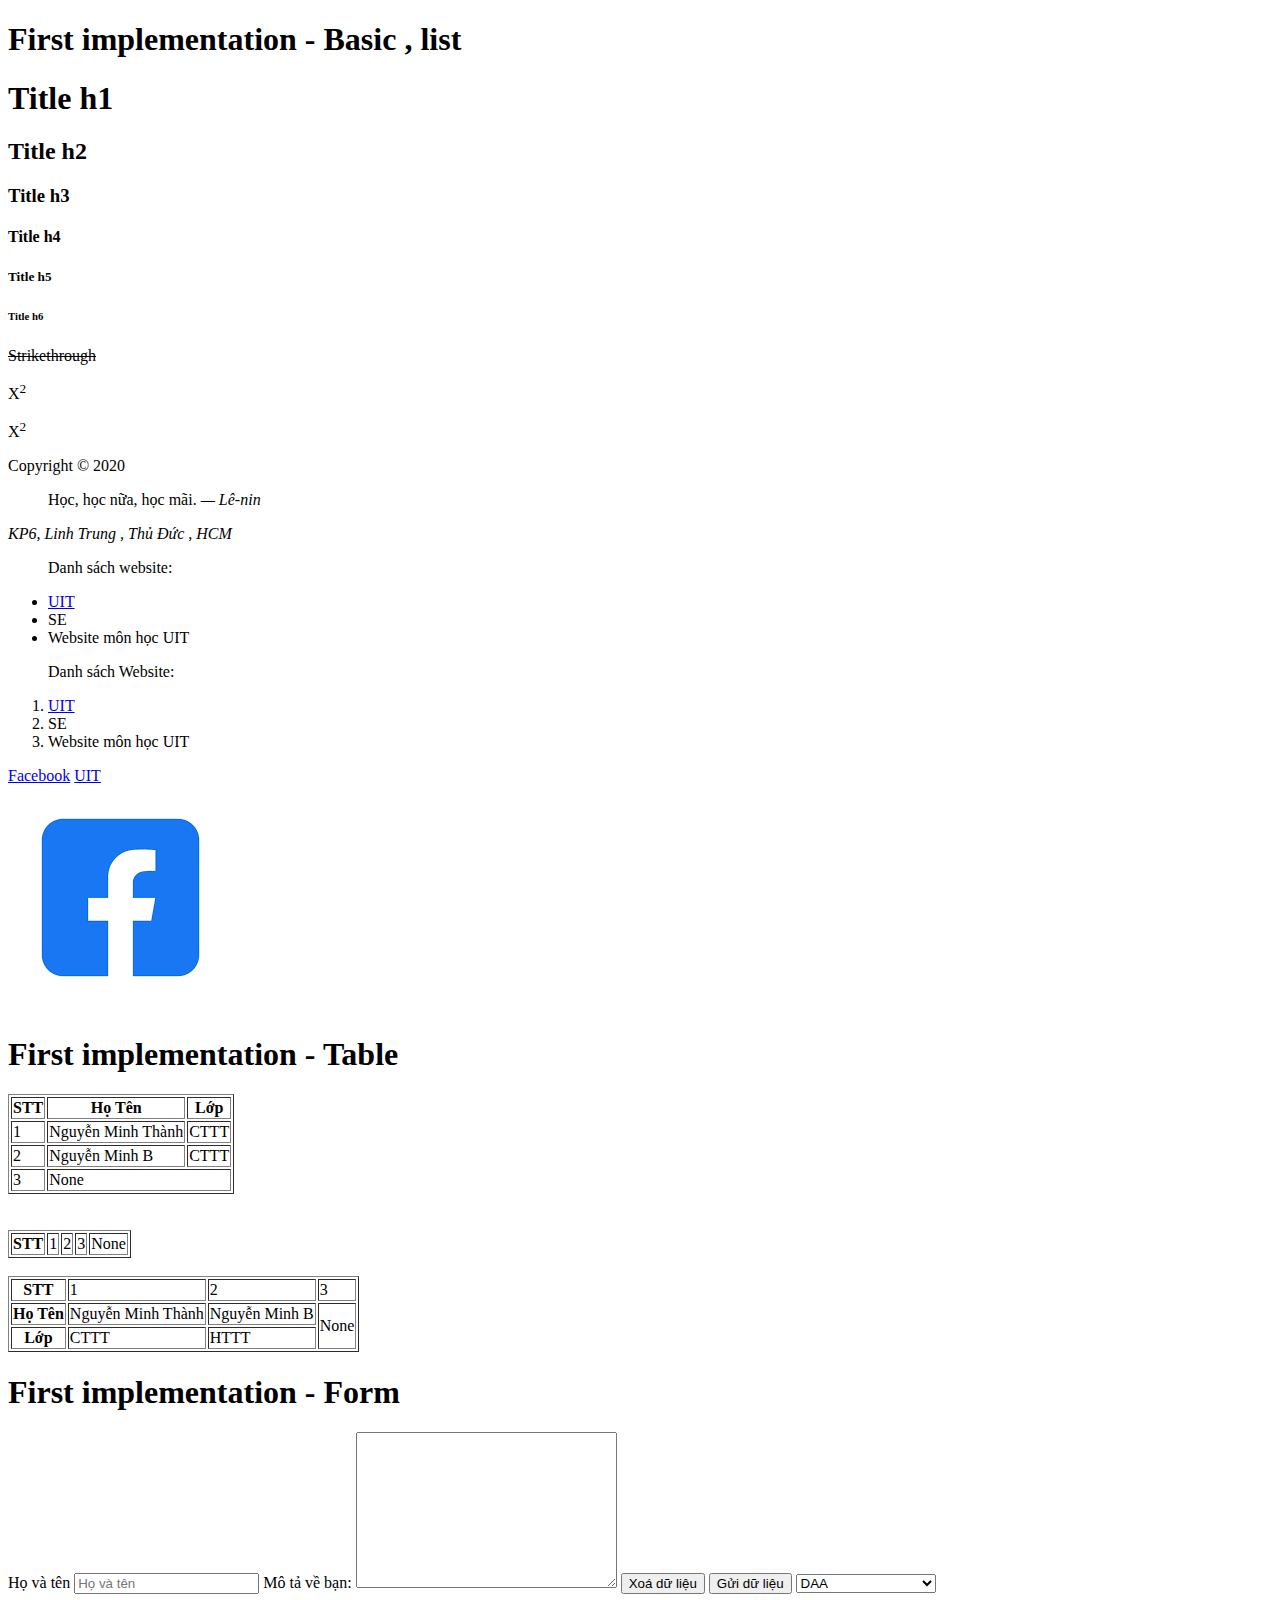
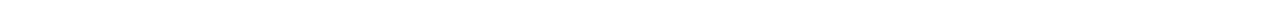
<file: Exercise1/index.html>
<!DOCTYPE html>
<html lang="en">
    <head>
        <meta charset="UTF-8">
        <meta name="viewport" content="width=device-width, initial-scale=1.0">
        <title>Exercise 1</title>
    </head>
    <body>
        <section>
            <div>
                <h1>First implementation - Basic , list</h1>
                <h1>Title h1</h1>
                <h2>Title h2</h2>
                <h3>Title h3</h3>
                <h4>Title h4</h4>
                <h5>Title h5</h5>
                <h6>Title h6</h6>
                <p></p>
                <p><b></b></p>
                <p><strong></strong></p>
                <p><i></i></p>
                <p><em></em></p>
                <p><u></u></p>
                <p><strike>Strikethrough</strike></p>
                <p>X<sup>2</sup></p>
                <p>X<sup>2</sup></p>

                <p>Copyright &#169; 2020</p>
                <p>
                    <blockquote>Học, học nữa, học mãi.
                        <cite>&mdash; Lê-nin</cite>
                    </blockquote>
                </p>
                <p>
                    <address>KP6, Linh Trung , Thủ Đức , HCM</address>
                </p>

                <ul>
                    <p>Danh sách website:</p>
                    <li><a href="https://courses.uit.edu.vn/" target="_blank">UIT</a></li>
                    <li>SE</li>
                    <li>Website môn học UIT</li>
                </ul>
                <ol>
                    <p>Danh sách Website:</p>
                    <li><a href="https://courses.uit.edu.vn/" target="_blank">UIT</a></li>
                    <li>SE</li>
                    <li>Website môn học UIT</li>
                </ol>
            </div>

            <div>
                <a href="https://www.facebook.com/" target="_blank">Facebook</a>
                <a href="https://courses.uit.edu.vn/" target="_blank">UIT</a>
                <br>
                <a
                    href="https://www.facebook.com/profile.php?id=100048036801128"
                    target="_blank">
                    <img src="./assest/fb_cover.png" alt="fb-cover"
                        title="fb-cover"
                        width height>
                </a>
            </div>
        </section>

        <section>
            <h1>First implementation - Table</h1>
            <table border="1">
                <tr>
                    <th>STT</th>
                    <th>Họ Tên</th>
                    <th>Lớp</th>
                </tr>
                <tr>
                    <td>1</td>
                    <td>Nguyễn Minh Thành</td>
                    <td>CTTT</td>
                </tr>
                <tr>
                    <td>2</td>
                    <td>Nguyễn Minh B</td>
                    <td>CTTT</td>
                </tr>
                <tr>
                    <td>3</td>
                    <td colspan="2">None</td>
                </tr>
            </table>
            <br>
            <table border="1">
                <tr>
                    <th>STT</th>
                    <td>1</td>
                    <td>2</td>
                    <br>
                    <td>3</td>
                    <td colspan="2">None</td>
                </tr>
            </table>
            <br>

            <table border="1">
                <tr>
                    <th>STT</th>
                    <td>1</td>
                    <td>2</td>
                    <td>3</td>
                </tr>
                <tr>
                    <th>Họ Tên</th>
                    <td>Nguyễn Minh Thành</td>
                    <td>Nguyễn Minh B</td>
                    <td rowspan="2">None</td>
                </tr>
                <tr>
                    <th>Lớp</th>
                    <td>CTTT</td>
                    <td>HTTT</td>
                </tr>
            </table>
        </section>

        <section >
            <h1>First implementation - Form</h1>
            <form action="" method="GET" accept-charset="UTF-8">
                <label for="full-name">Họ và tên</label>
                <input type="text" name="full-name" value="" placeholder="Họ và tên">
                <label for="about-your-self">Mô tả về bạn:</label>
                <textarea name="about-your-self" id="" cols="30" rows="10"></textarea>
                <button>Xoá dữ liệu</button>
                <input type="submit" value="Gửi dữ liệu">
                <select name="" id="">
                    <optgroup label="UIT">
                        <option value="">DAA</option>
                        <option value="">Website môn học</option>
                    </optgroup>
                    <optgroup label="Mạng xã hội">
                        <option value="">FB</option>
                        <option value="">Zalo</option>
                    </optgroup>
                </select>
            </form>
        </section>
    </body>
</html>
</file>
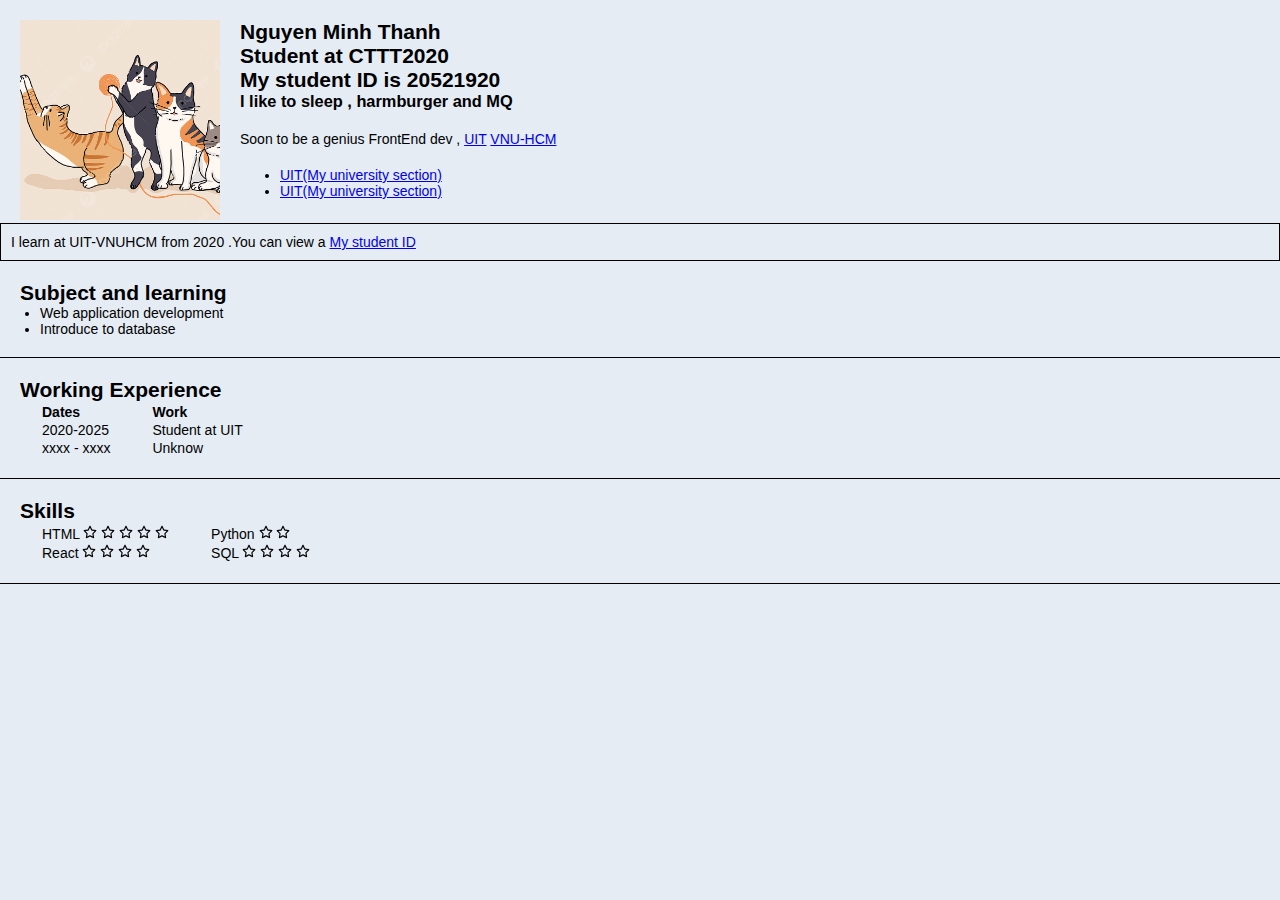
<file: Exercise2/index.html>
<!DOCTYPE html>
<html lang="en">

    <head>
        <meta charset="UTF-8">
        <meta name="viewport" content="width=device-width, initial-scale=1.0">
        <link rel="stylesheet" href="./index.css">
        <title>Exercise 2</title>
    </head>

    <body>
        <div class="header-part">
            <div class="imgAvatar">
            </div>
            <div class="introduce">
                <h2>Nguyen Minh Thanh</h2>
                <h2>Student at CTTT2020</h2>
                <h2>My student ID is 20521920</h2>
                <h3>I like to sleep , harmburger and MQ </h3>
                <p style="margin-top: 20px;">Soon to be a genius FrontEnd dev ,
                    <a href="https://courses.uit.edu.vn/" target="_blank">UIT</a>
                    <a href="https://vnuhcm.edu.vn/" target="_blank">VNU-HCM</a>
                    <div style="margin-left: 40px;margin-top: 20px;">
                        <li><a href="https://courses.uit.edu.vn/"
                                target="_blank">UIT(My university section)</a></li>
                        <li><a href="https://courses.uit.edu.vn/"
                                target="_blank">UIT(My university section)</a></li>
                    </div>
                </p>
            </div>
        </div>
        <div style="width: 100%;border: 1px solid black;padding: 10px;">
            <p>I learn at UIT-VNUHCM from 2020 .You can view a <a href="#">My
                    student ID</a></p>
        </div>
        <div class="subject pd20 boderBottom">
            <h2>Subject and learning</h2>
            <ul class="pd020">
                <li>Web application development</li>
                <li>Introduce to database</li>
            </ul>
        </div>
        <div class="working pd20 boderBottom">
            <h2>Working Experience</h2>
            <table >
                <tr >
                    <th class="pd020">Dates</th>
                    <th class="pd020">Work</th>
                </tr>
                <tr>
                    <td class="pd020"> 2020-2025</td>
                    <td class="pd020">Student at UIT</td>
                </tr>
                <tr>
                    <td class="pd020">xxxx - xxxx</td>
                    <td class="pd020">Unknow</td>
                </tr>   
            </table>
        </div>

        <div class="skill pd20 boderBottom">
            <h2>Skills</h2>
            <table >
                <tr>
                    <td class="pd020">HTML <img class="icon" src="./assest/star-regular.svg" alt=""> <img class="icon" src="./assest/star-regular.svg" alt=""> <img class="icon" src="./assest/star-regular.svg" alt="">  <img class="icon" src="./assest/star-regular.svg" alt=""> <img class="icon" src="./assest/star-regular.svg" alt=""></td>
                    <td class="pd020">Python <img class="icon" src="./assest/star-regular.svg" alt=""> <img class="icon" src="./assest/star-regular.svg" alt=""></td>
                </tr>
                <tr>
                    <td class="pd020">React <img class="icon" src="./assest/star-regular.svg" alt=""> <img class="icon" src="./assest/star-regular.svg" alt=""> <img class="icon" src="./assest/star-regular.svg" alt=""> <img class="icon" src="./assest/star-regular.svg" alt=""></td>
                    <td class="pd020">SQL  <img class="icon" src="./assest/star-regular.svg" alt=""> <img class="icon" src="./assest/star-regular.svg" alt=""> <img class="icon" src="./assest/star-regular.svg" alt=""> <img class="icon" src="./assest/star-regular.svg" alt=""></td>
                </tr>   
            </table>
        </div>
    </body>

</html>
</file>
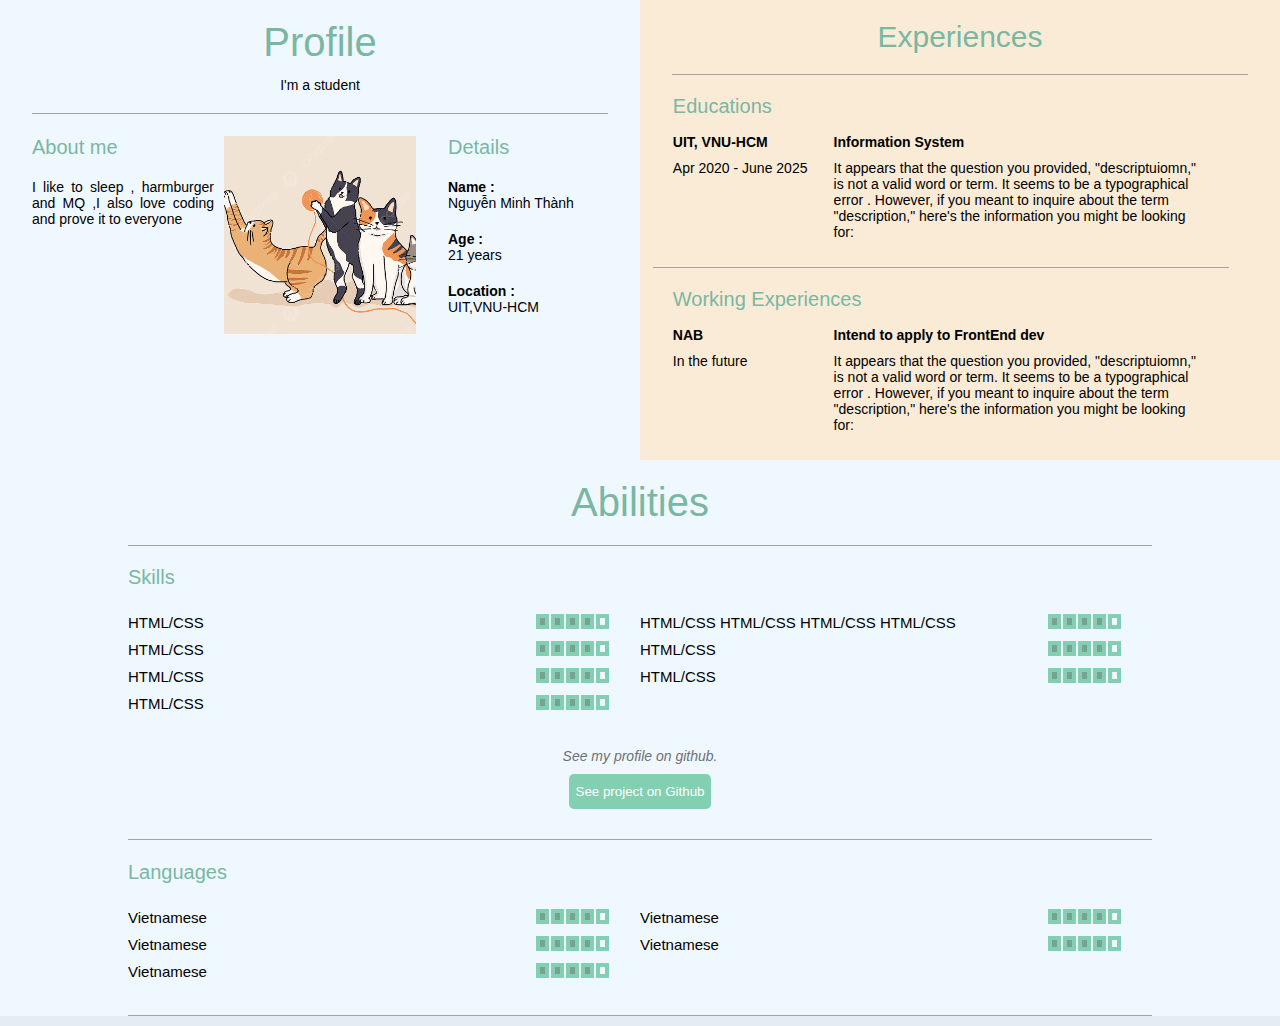
<file: Homework(CV)/index.html>
<!DOCTYPE html>
<html lang="en">

<head>
    <meta charset="UTF-8">
    <meta name="viewport" content="width=device-width, initial-scale=1.0">
    <link rel="stylesheet" href="./index.css">
    <title>Exercise 2</title>
</head>

<body>
    <div class="container-cv">
        <div class="half-left">
            <div class="introduce">
                <div class="heading">
                    Profile
                </div>
                <p class="job"> I'm a student</p>
            </div>
            <div class="about-me m5">
                <div class="item col-3">
                    <div class="heading font20">
                        About me
                    </div>
                    <p class="pdr10">I like to sleep , harmburger and MQ ,I
                        also love coding and prove it to everyone
                    </p>
                </div>
                <div class="item col-3">
                    <div class="avatarImg">

                    </div>
                </div>
                <div class="item col-3 m5">
                    <div class="heading font20">
                        Details
                    </div>
                    <div class="list">
                        <div class="item-list">
                            <div class="title">
                                Name :
                            </div>
                            <div class="content">
                                Nguyễn Minh Thành
                            </div>
                        </div>
                        <div class="item-list">
                            <div class="title">
                                Age :
                            </div>
                            <div class="content">
                                21 years
                            </div>
                        </div>
                        <div class="item-list">
                            <div class="title">
                                Location :
                            </div>
                            <div class="content">
                                UIT,VNU-HCM
                            </div>
                        </div>
                    </div>
                </div>
            </div>
        </div>
        <div class="half-right">
            <div class="heading font30 ">
                <p>Experiences</p>
            </div>
            <div class="education hightlight-end">
                <div class="heading font20">Educations</div>
                <div class="content ">
                    <div class="time-content">
                        <div class="place">UIT, VNU-HCM</div>
                        <div class="place-time pd10">Apr 2020 - June 2025</div>
                    </div>
                    <div class="job-description">
                        <div class="place">Information System</div>
                        <div class="place-time pd10">It appears that the
                            question you provided, "descriptuiomn," is not
                            a valid word or term. It seems to be a
                            typographical error
                            . However, if you meant to inquire about the
                            term "description,"
                            here's the information you might be looking for:</div>
                    </div>
                </div>
            </div>
            <div class="working">
                <div class="heading font20">Working Experiences</div>
                <div class="content ">
                    <div class="time-content">
                        <div class="place">NAB</div>
                        <div class="place-time pd10">In the future</div>
                    </div>
                    <div class="job-description">
                        <div class="place">Intend to apply to FrontEnd dev</div>
                        <div class="place-time pd10">It appears that the
                            question you provided, "descriptuiomn," is not
                            a valid word or term. It seems to be a
                            typographical error
                            . However, if you meant to inquire about the
                            term "description,"
                            here's the information you might be looking for:</div>
                    </div>

                </div>
            </div>
        </div>
    </div>
    <div class="abilities-part">
        <div class="heading-mt10">
            Abilities
        </div>
        <!-- Skills -->
        <div class="show-skill">
            <div class="sub-heading font20">Skills</div>
            <div class="list-skills">
                <div class="left-col">
                    <div class="items">
                        <div class="name-item">HTML/CSS</div>
                        <div class="star-grade">
                            <div class="star-fill"></div>
                            <div class="star-fill"></div>
                            <div class="star-fill"></div>
                            <div class="star-fill"></div>
                            <div class="star"></div>
                        </div>
                    </div>
                    <div class="items">
                        <div class="name-item">HTML/CSS</div>
                        <div class="star-grade">
                            <div class="star-fill"></div>
                            <div class="star-fill"></div>
                            <div class="star-fill"></div>
                            <div class="star-fill"></div>
                            <div class="star"></div>
                        </div>
                    </div>
                    <div class="items">
                        <div class="name-item">HTML/CSS</div>
                        <div class="star-grade">
                            <div class="star-fill"></div>
                            <div class="star-fill"></div>
                            <div class="star-fill"></div>
                            <div class="star-fill"></div>
                            <div class="star"></div>
                        </div>
                    </div>
                    <div class="items">
                        <div class="name-item">HTML/CSS</div>
                        <div class="star-grade">
                            <div class="star-fill"></div>
                            <div class="star-fill"></div>
                            <div class="star-fill"></div>
                            <div class="star-fill"></div>
                            <div class="star"></div>
                        </div>
                    </div>
                </div>

                <div class="right-col">
                    <div class="items">
                        <div class="name-item">HTML/CSS HTML/CSS HTML/CSS HTML/CSS</div>
                        <div class="star-grade">
                            <div class="star-fill"></div>
                            <div class="star-fill"></div>
                            <div class="star-fill"></div>
                            <div class="star-fill"></div>
                            <div class="star"></div>
                        </div>
                    </div>
                    <div class="items">
                        <div class="name-item">HTML/CSS</div>
                        <div class="star-grade">
                            <div class="star-fill"></div>
                            <div class="star-fill"></div>
                            <div class="star-fill"></div>
                            <div class="star-fill"></div>
                            <div class="star"></div>
                        </div>
                    </div>
                    <div class="items">
                        <div class="name-item">HTML/CSS</div>
                        <div class="star-grade">
                            <div class="star-fill"></div>
                            <div class="star-fill"></div>
                            <div class="star-fill"></div>
                            <div class="star-fill"></div>
                            <div class="star"></div>
                        </div>
                    </div>
                </div>
            </div>
            <div class="extend-part">
                <div class="introduce-extend-part">
                    See my profile on github.
                </div>
                <button class="btnn-github">
                    See project on Github
                </button>
            </div>

        </div>
        <!-- Languages -->
        <div class="show-skill">
            <div class="sub-heading font20">Languages</div>
            <div class="list-skills">
                <div class="left-col">
                    <div class="items">
                        <div class="name-item">Vietnamese</div>
                        <div class="star-grade">
                            <div class="star-fill"></div>
                            <div class="star-fill"></div>
                            <div class="star-fill"></div>
                            <div class="star-fill"></div>
                            <div class="star"></div>
                        </div>
                    </div>
                    <div class="items">
                        <div class="name-item">Vietnamese</div>
                        <div class="star-grade">
                            <div class="star-fill"></div>
                            <div class="star-fill"></div>
                            <div class="star-fill"></div>
                            <div class="star-fill"></div>
                            <div class="star"></div>
                        </div>
                    </div>
                    <div class="items">
                        <div class="name-item">Vietnamese</div>
                        <div class="star-grade">
                            <div class="star-fill"></div>
                            <div class="star-fill"></div>
                            <div class="star-fill"></div>
                            <div class="star-fill"></div>
                            <div class="star"></div>
                        </div>
                    </div>
                </div>

                <div class="right-col">
                    <div class="items">
                        <div class="name-item">Vietnamese</div>
                        <div class="star-grade">
                            <div class="star-fill"></div>
                            <div class="star-fill"></div>
                            <div class="star-fill"></div>
                            <div class="star-fill"></div>
                            <div class="star"></div>
                        </div>
                    </div>
                    <div class="items">
                        <div class="name-item">Vietnamese</div>
                        <div class="star-grade">
                            <div class="star-fill"></div>
                            <div class="star-fill"></div>
                            <div class="star-fill"></div>
                            <div class="star-fill"></div>
                            <div class="star"></div>
                        </div>
                    </div>
                </div>
            </div>

        </div>

    </div>
</body>

</html>
</file>
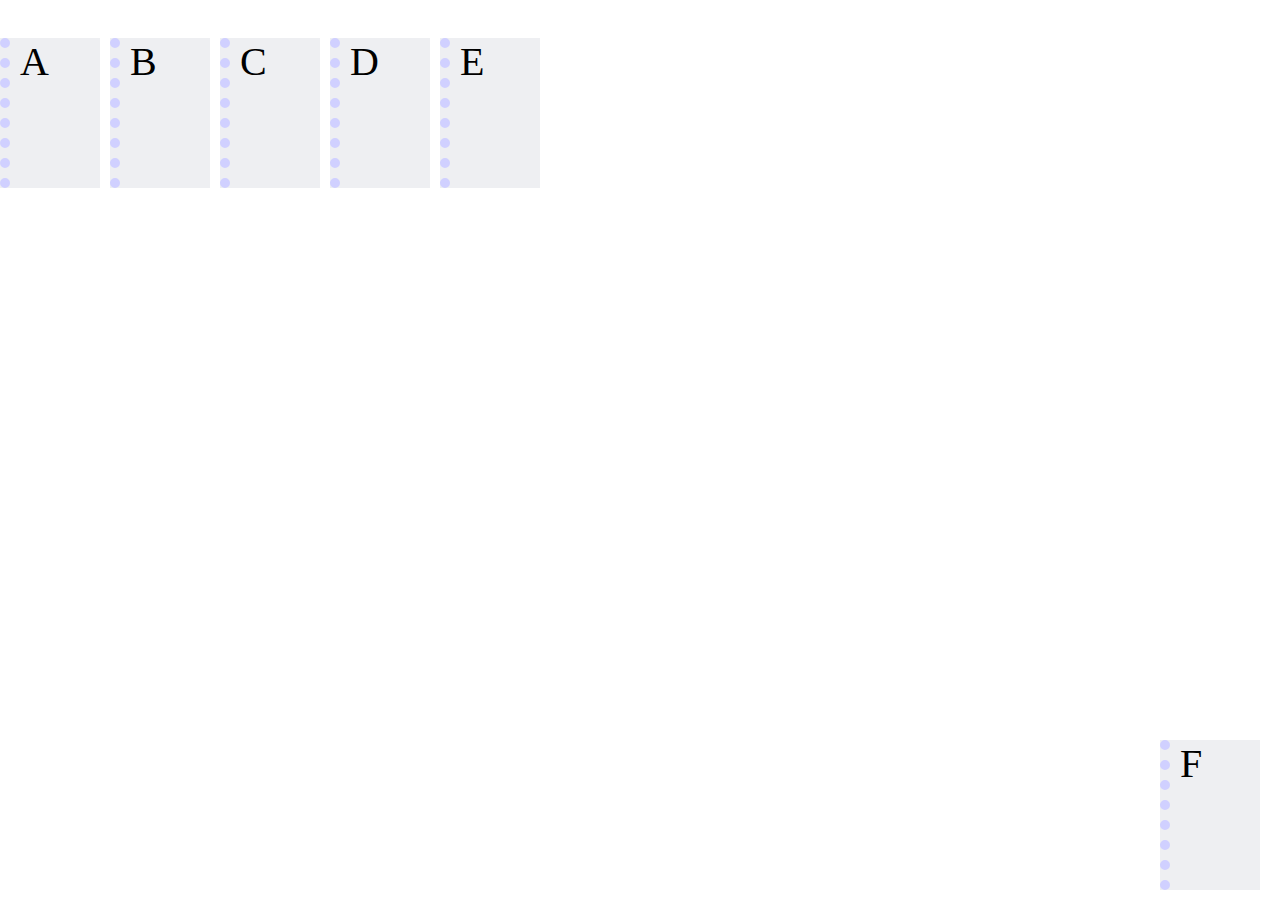
<file: HomeWork1/index.html>
<!DOCTYPE html>
<html lang="en">
<head>
    <meta charset="UTF-8">
    <meta name="viewport" content="width=device-width, initial-scale=1.0">
    <link href="https://fonts.googleapis.com/icon?family=Material+Icons" rel="stylesheet" />
    <link rel="stylesheet" href="./styleB.css" />
    <!-- <link rel="stylesheet" href="./styleA.css" /> -->

    <title>Home Work 1</title>
</head>
<body>
    <div class="versons">
        <div class="item">
            A
        </div>
        <div class="item">
            B
        </div>
        <div class="item">
            C
        </div>
        <div class="item ">
            D
        </div>
        <div class="item ">
            E
        </div>
        <div class="item special cover">
            F
        </div>
    </div>
</body>
</html>
</file>
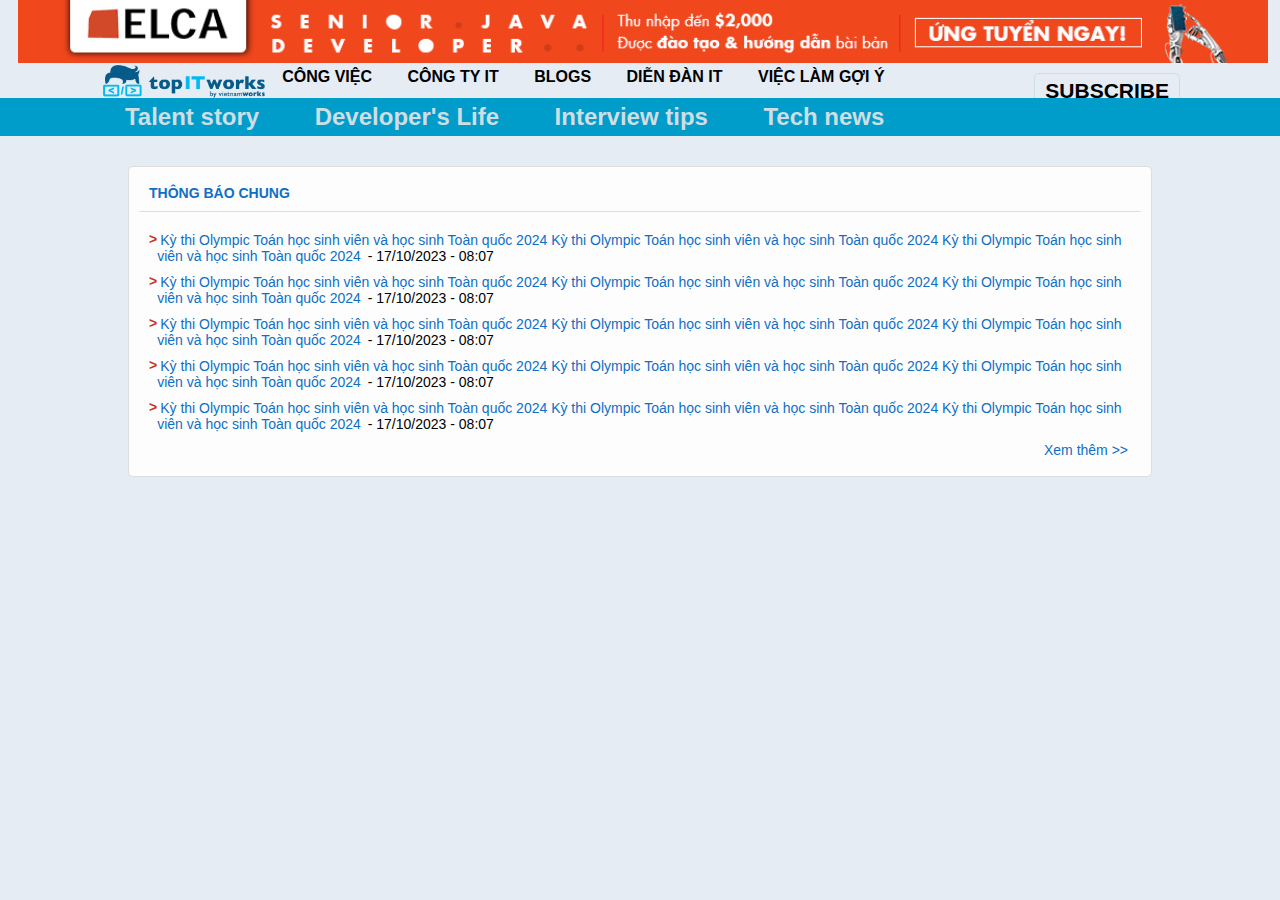
<file: Exercise3/web01/index-2.html>
<!DOCTYPE html>
<html lang="en">
<head>
	<meta charset="UTF-8">
	<title>HTML5</title>
	<link rel="stylesheet" href="app.css">
</head>
<body>
	<div class="col-md-12">	
		<a href="https://elca.vietnamworks.com/" target="_blank">
			<img src="images/advertising.png" alt="Elca" title="Elca" align="middle" class="center-block">
		</a>
	</div>
	<!--padding của div.col-md-12 được định dạng inline-->
	<div class="col-md-12" style="padding: 0px 100px;">
		<a href="#">
			<img src="images/logo.png" id="logo" align="middle">
		</a>
		<div id="navbar">
			<ul>
				<li><a href="#">Công việc</a></li>
				<li><a href="#">Công ty IT</a></li>
				<li><a href="#">Blogs</a></li>
				<li><a href="#">Diễn đàn IT</a></li>
				<li><a href="#">Việc làm gợi ý</a></li>
			</ul>
		</div>
		<span id="subscribe-button">Subscribe</span>
	</div>
	<div id="menu">
		<ul>
			<li><a href="#">Talent story</a></li>
			<li><a href="#">Developer's Life</a></li>
			<li><a href="#">Interview tips</a></li>
			<li><a href="#">Tech news</a></li>
		</ul>
	</div>
	<!--your work-->
    <div class="container-box">
        <div class="generalHead">
            <p>THÔNG BÁO CHUNG</p>
        </div>
        <div class="bodyPart">
            <div class="item">
                <div class="redIcon"> > </div>
                <div class="title">
                    <a href="https://daa.uit.edu.vn/thongbao/ky-thi-olympic-toan-hoc-sinh-vien-va-hoc-sinh-toan-quoc-2024">Kỳ thi Olympic Toán học sinh viên và học
                        sinh Toàn quốc 2024 Kỳ thi Olympic Toán học sinh viên và
                        học sinh Toàn quốc 2024 Kỳ thi Olympic Toán học sinh viên
                        và học sinh Toàn quốc 2024
                    </a>- 17/10/2023 - 08:07
                </div>
            </div>
            <div class="item">
                <div class="redIcon"> > </div>
                <div class="title">
                    <a href="https://daa.uit.edu.vn/thongbao/ky-thi-olympic-toan-hoc-sinh-vien-va-hoc-sinh-toan-quoc-2024">Kỳ thi Olympic Toán học sinh viên và học
                        sinh Toàn quốc 2024 Kỳ thi Olympic Toán học sinh viên và
                        học sinh Toàn quốc 2024 Kỳ thi Olympic Toán học sinh viên
                        và học sinh Toàn quốc 2024
                    </a>- 17/10/2023 - 08:07
                </div>
            </div>
            <div class="item">
                <div class="redIcon"> > </div>
                <div class="title">
                    <a href="https://daa.uit.edu.vn/thongbao/ky-thi-olympic-toan-hoc-sinh-vien-va-hoc-sinh-toan-quoc-2024">Kỳ thi Olympic Toán học sinh viên và học
                        sinh Toàn quốc 2024 Kỳ thi Olympic Toán học sinh viên và
                        học sinh Toàn quốc 2024 Kỳ thi Olympic Toán học sinh viên
                        và học sinh Toàn quốc 2024
                    </a>- 17/10/2023 - 08:07
                </div>
            </div>
            <div class="item">
                <div class="redIcon"> > </div>
                <div class="title">
                    <a href="https://daa.uit.edu.vn/thongbao/ky-thi-olympic-toan-hoc-sinh-vien-va-hoc-sinh-toan-quoc-2024">Kỳ thi Olympic Toán học sinh viên và học
                        sinh Toàn quốc 2024 Kỳ thi Olympic Toán học sinh viên và
                        học sinh Toàn quốc 2024 Kỳ thi Olympic Toán học sinh viên
                        và học sinh Toàn quốc 2024
                    </a>- 17/10/2023 - 08:07
                </div>
            </div>
            <div class="item">
                <div class="redIcon"> > </div>
                <div class="title">
                    <a href = "https://daa.uit.edu.vn/thongbao/ky-thi-olympic-toan-hoc-sinh-vien-va-hoc-sinh-toan-quoc-2024">Kỳ thi Olympic Toán học sinh viên và học
                        sinh Toàn quốc 2024 Kỳ thi Olympic Toán học sinh viên và
                        học sinh Toàn quốc 2024 Kỳ thi Olympic Toán học sinh viên
                        và học sinh Toàn quốc 2024
                    </a>- 17/10/2023 - 08:07
                </div>
            </div>

            <div class="right">
                <a href="#">Xem thêm >></a>
            </div>

        </div>
    </div>
</body>
</html>
</file>
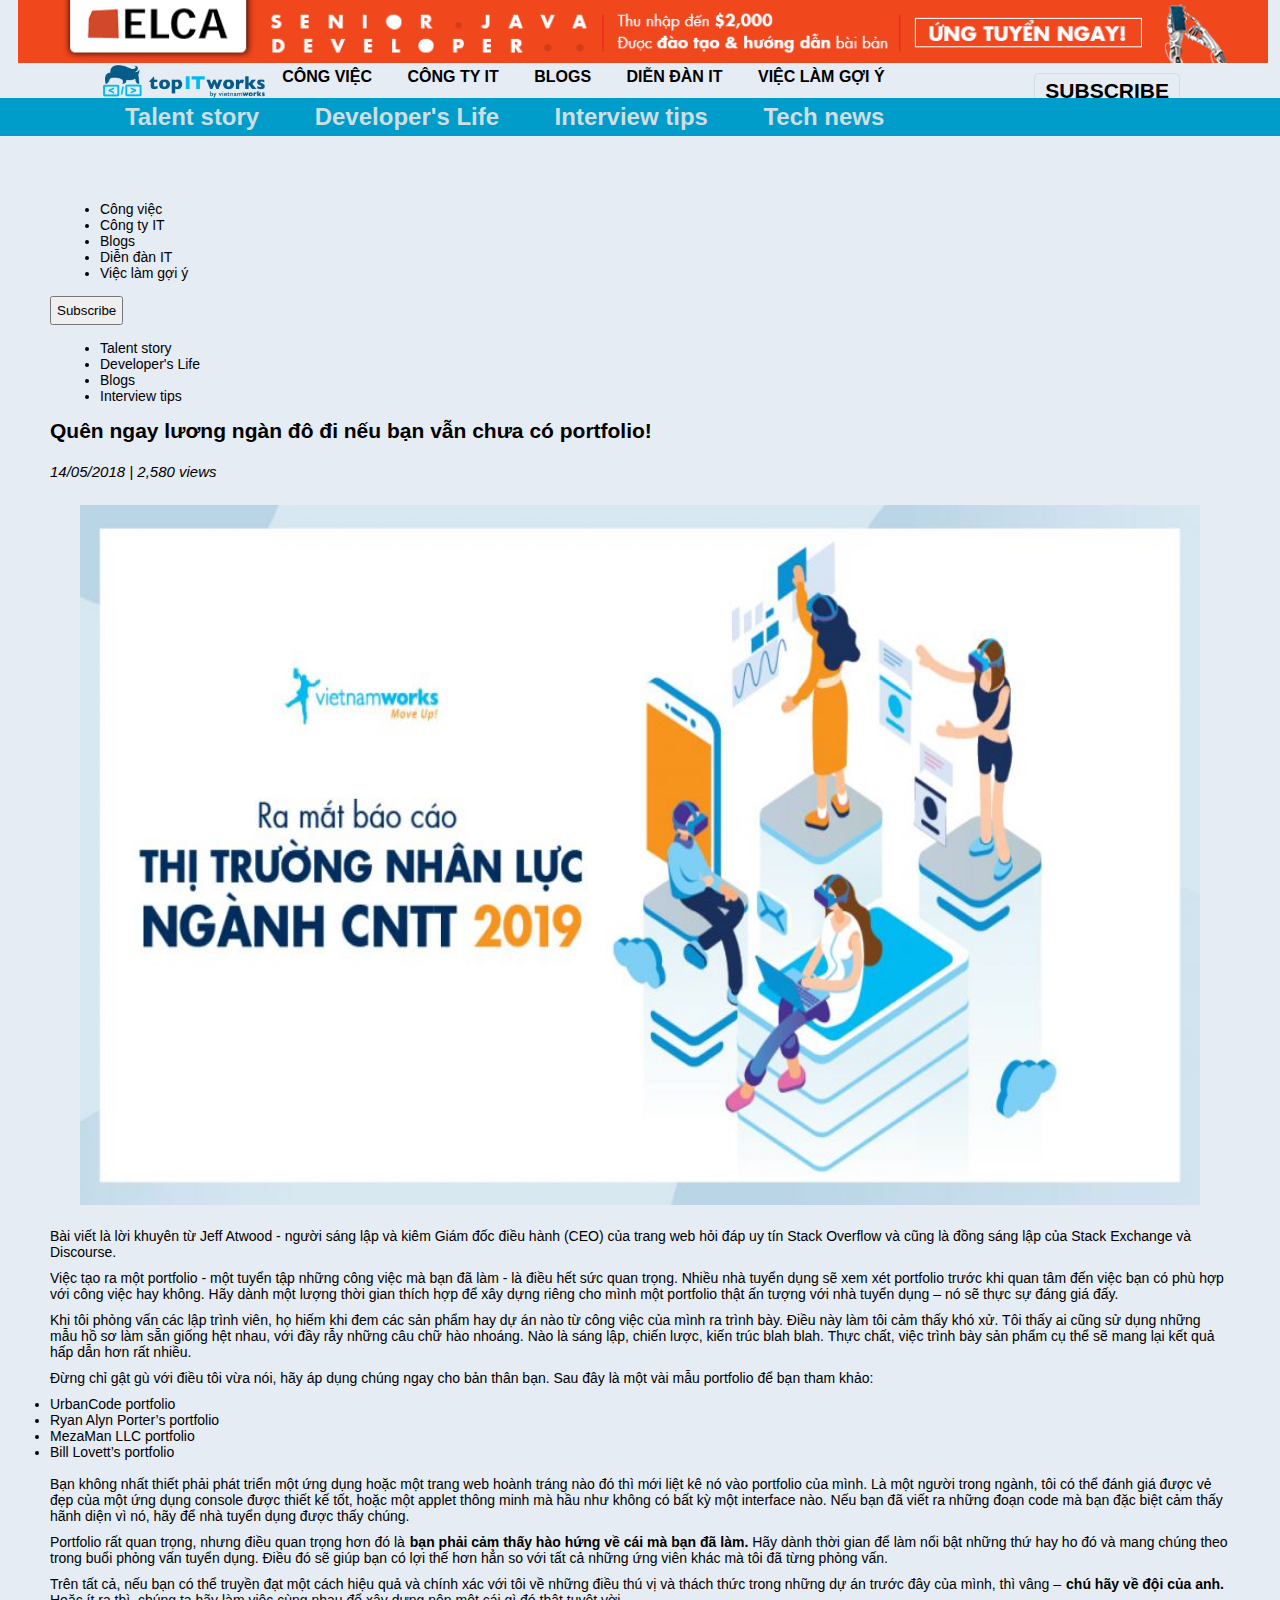
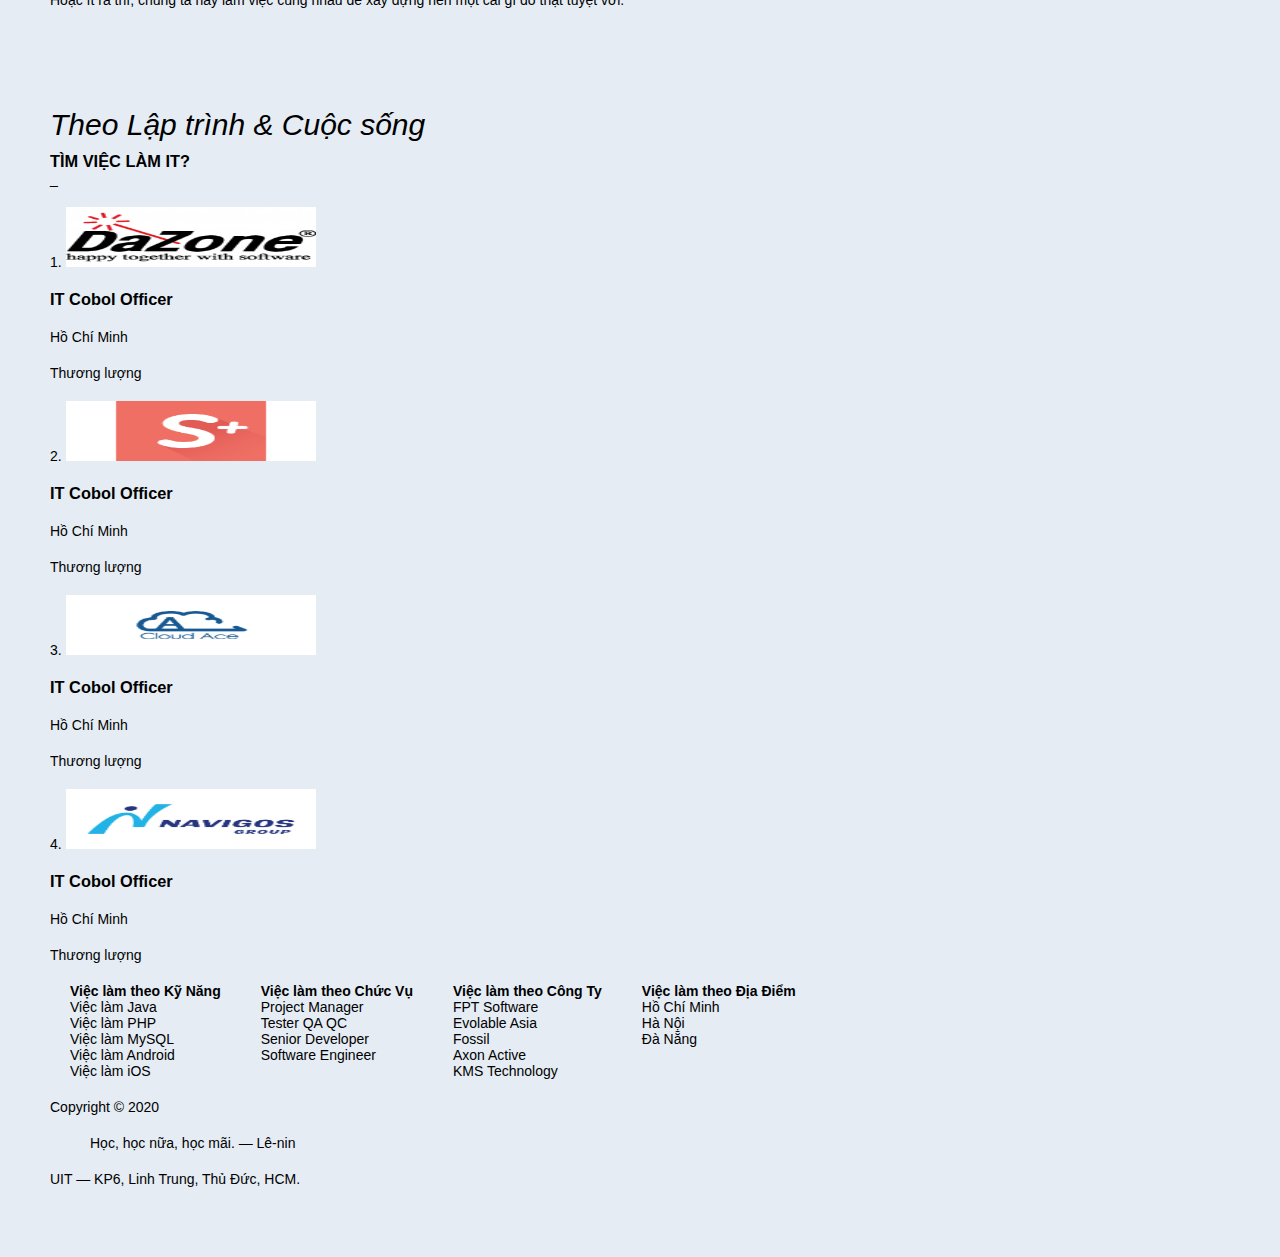
<file: HomeWork2/web01/index-2.html>
<!DOCTYPE html>
<html lang="en">
<head>
	<meta charset="UTF-8">
	<title>HTML5</title>
	<link rel="stylesheet" href="app.css">
</head>
<body>
	<div class="col-md-12">	
		<a href="https://elca.vietnamworks.com/" target="_blank">
			<img src="images/advertising.png" alt="Elca" title="Elca" align="middle" class="center-block">
		</a>
	</div>
	<!--padding của div.col-md-12 được định dạng inline-->
	<div class="col-md-12" style="padding: 0px 100px;">
		<a href="#">
			<img src="images/logo.png" id="logo" align="middle">
		</a>
		<div id="navbar">
			<ul>
				<li><a href="#">Công việc</a></li>
				<li><a href="#">Công ty IT</a></li>
				<li><a href="#">Blogs</a></li>
				<li><a href="#">Diễn đàn IT</a></li>
				<li><a href="#">Việc làm gợi ý</a></li>
			</ul>
		</div>
		<span id="subscribe-button">Subscribe</span>
	</div>
	<div id="menu">
		<ul>
			<li><a href="#">Talent story</a></li>
			<li><a href="#">Developer's Life</a></li>
			<li><a href="#">Interview tips</a></li>
			<li><a href="#">Tech news</a></li>
		</ul>
	</div>
	<!--your work-->

    <div class="container">
        <div class="site-menu">
            <ul class="menu-list">
                <li>Công việc</li>
                <li>Công ty IT</li>
                <li>Blogs</li>
                <li>Diễn đàn IT</li>
                <li>Việc làm gợi ý</li>
            </ul>
            <div class="subscribe-btn">
                <button>Subscribe</button>
            </div>
            <ul class="menu-list">
                <li>Talent story</li>
                <li>Developer's Life</li>
                <li>Blogs</li>
                <li>Interview tips</li>
            </ul>
        </div>
        <h2>Quên ngay lương ngàn đô đi nếu bạn vẫn chưa có portfolio!</h2>
        <span class="italic">14/05/2018 | 2,580 views</span>

        <div class="blog">
            <figure class="blog-img">
                <img class="wp-image-70809 size-full" src="./images/BANNER-_-IT-Report-_-1200x628-1024x536.jpg"
                    alt="Coder là gì? Triển vọng nghề coder trong thời công nghệ 4.0 - Ảnh 2"
                    sizes="(max-width: 600px) 100vw, 600px"
                    title="Coder là gì? Triển vọng nghề coder trong thời công nghệ 4.0 - Ảnh 2">
            </figure>
            <p>Bài viết là lời khuyên từ Jeff Atwood - người sáng lập và kiêm Giám đốc điều hành (CEO) của trang web hỏi
                đáp uy tín Stack Overflow và cũng là đồng sáng lập
                của Stack Exchange và Discourse.
            </p>
            <p>
                Việc tạo ra một portfolio - một tuyển tập những công việc mà bạn đã làm - là điều hết sức quan trọng.
                Nhiều nhà tuyển dụng sẽ xem xét portfolio trước khi quan tâm
                đến việc bạn có phù hợp với công việc hay không. Hãy dành một lượng thời gian thích hợp để xây dựng
                riêng cho mình một portfolio thật ấn tượng với nhà tuyển
                dụng – nó sẽ thực sự đáng giá đấy.
            </p>
            <p>Khi tôi phỏng vấn các lập trình viên, họ hiếm khi đem các sản phẩm hay dự án nào từ công việc của mình ra
                trình bày. Điều này làm tôi cảm thấy khó xử. Tôi thấy ai
                cũng sử dụng những mẫu hồ sơ làm sẵn giống hệt nhau, với đầy rẫy những câu chữ hào nhoáng. Nào là sáng
                lập, chiến lược, kiến trúc blah blah. Thực chất, việc
                trình bày sản phẩm cụ thể sẽ mang lại kết quả hấp dẫn hơn rất nhiều.</p>
            <p>
                Đừng chỉ gật gù với điều tôi vừa nói, hãy áp dụng chúng ngay cho bản thân bạn. Sau đây là một vài mẫu
                portfolio để bạn tham khảo: </p> <br>
            <li>UrbanCode portfolio</li>
            <li>Ryan Alyn Porter’s portfolio</li>
            <li>MezaMan LLC portfolio</li>
            <li>Bill Lovett’s portfolio</li>
            </p>

            <p>Bạn không nhất thiết phải phát triển một ứng dụng hoặc một trang web hoành tráng nào đó thì mới liệt kê
                nó vào portfolio của mình. Là một người trong ngành, tôi
                có thể đánh giá được vẻ đẹp của một ứng dụng console được thiết kế tốt, hoặc một applet thông minh mà
                hầu như không có bất kỳ một interface nào. Nếu bạn đã
                viết ra những đoạn code mà bạn đặc biệt cảm thấy hãnh diện vì nó, hãy để nhà tuyển dụng được thấy chúng.
            </p>


            <p style="margin: unset;">Portfolio rất quan trọng, nhưng điều quan trọng hơn đó là
            <h4> bạn phải cảm thấy hào hứng về cái mà bạn đã
                làm.</h4>
            Hãy dành thời gian để làm nổi bật những thứ hay ho
            đó và mang chúng theo trong buổi phỏng vấn tuyển dụng. Điều đó sẽ giúp bạn có lợi thế hơn hẳn so với tất
            cả những ứng viên khác mà tôi đã từng phỏng vấn.
            </p>

            <p style="margin: unset;margin-top : 10px;">Trên tất cả, nếu bạn có thể truyền đạt một cách hiệu quả và
                chính xác với tôi về những điều thú vị và
                thách thức trong những dự án trước đây của mình, thì vâng –
            <h4> chú hãy về đội của anh.</h4> Hoặc ít ra thì, chúng ta hãy làm việc cùng nhau để xây dựng nên một cái gì
            đó
            thật tuyệt vời.</p>
        </div>
    </div>
    <div class="container">
        <p class="header italic font30">Theo Lập trình & Cuộc sống</p>
        <h3>TÌM VIỆC LÀM IT?</h3>
        _
        <div class="job-item">
            1.
            <img src="./images/10212810.png" alt="">
            <h3>IT Cobol Officer</h3>
            <span>Hồ Chí Minh</span>
            <span>Thương lượng</span>
        </div>

        <div class="job-item">
            2.
            <img src="./images/10691147.png" alt="">
            <h3>IT Cobol Officer</h3>
            <span>Hồ Chí Minh</span>
            <span>Thương lượng</span>
        </div>

        <div class="job-item">
            3.
            <img src="./images/10856245.png" alt="">
            <h3>IT Cobol Officer</h3>
            <span>Hồ Chí Minh</span>
            <span>Thương lượng</span>
        </div>

        <div class="job-item">
            4.
            <img src="./images/10873660.png" alt="">
            <h3>IT Cobol Officer</h3>
            <span>Hồ Chí Minh</span>
            <span>Thương lượng</span>
        </div>
        <div class="find-job">
            <div class="part">
                <ul>Việc làm theo Kỹ Năng
                    <li>Việc làm Java</li>
                    <li>Việc làm PHP</li>
                    <li>Việc làm MySQL</li>
                    <li>Việc làm Android</li>
                    <li>Việc làm iOS</li>
                </ul>
            </div>

            <div class="part">
                <ul>Việc làm theo Chức Vụ
                    <li>Project Manager</li>
                    <li>Tester QA QC</li>
                    <li>Senior Developer</li>
                    <li>Software Engineer</li>
                </ul>
            </div>

            <div class="part">
                <ul>Việc làm theo Công Ty
                    <li>FPT Software</li>
                    <li>Evolable Asia</li>
                    <li>Fossil</li>
                    <li>Axon Active</li>
                    <li>KMS Technology</li>
                </ul>
            </div>


            <div class="part">
                <ul>Việc làm theo Địa Điểm
                    <li>Hồ Chí Minh</li>
                    <li>Hà Nội</li>
                    <li>Đà Nẵng</li>
                </ul>
            </div>
        </div>
        <span>Copyright © 2020</span>
        <span class="pd40">Học, học nữa, học mãi. — Lê-nin</span>
        <span>UIT — KP6, Linh Trung, Thủ Đức, HCM.</span>

    </div>
</body>
</html>
</file>
<file: Exercise2/index.css>
* {
    margin: 0;
    padding: 0;
    box-sizing: border-box;
    -webkit-font-smoothing: antialiased;
}

body{
    background: #E5ECF4;
    font-size: 14px;
    font-family: sans-serif,Arial,Helvetica;
}

.header-part {
    display: inline-flex;
    height: 200px;
    padding: 20px 20px;
}

.imgAvatar {
    height: 200px;
    width: 200px;
    background-image: url(./assest/nen.jpg);
    background-repeat: no-repeat;
    background-size: cover;
}
.header-part .introduce{
    padding: 0 20px;
    margin-left: auto;
}
.pd20{
    padding: 20px;
    font-size: 14px;

}
.pd020{
    padding: 0 20px;
    text-align: left;
    font-size: 14px;
}
.boderBottom{
    border-bottom: 1px solid black;
}
.icon{
    width: 14px;
    height: 14px;
    line-height: 14px;
}
</file>
<file: Homework(CV)/index.css>
* {
    margin: 0;
    padding: 0;
    box-sizing: content-box;
    -webkit-font-smoothing: antialiased;
}

body {
    background: #E5ECF4;
    font-size: 14px;
    font-family: sans-serif, Arial, Helvetica;
}

.container-cv {
    width: 100%;
    display: inline-flex;
    background-color: aliceblue;
}

.half-left,
.half-right {
    width: 50%;
    display: inline-block;
}

.half-right {
    background-color: antiquewhite;
}

.heading {
    font-size: 40px;
    color: rgb(121, 183, 163);
}

.introduce,
.half-right>.heading {
    text-align: center;
    margin-bottom: 2%;
    border-bottom: solid 1px rgb(167, 162, 162);
    padding: 20px 0;
    width: 90%;
    margin-left: 5%;
}


.introduce .heading {
    font-size: 40px;
    margin-bottom: 2%;
}

.font20 {
    font-size: 20px;
}

.font30 {
    font-size: 30px;
}

.avatarImg {
    background-image: url("./assest/nen.jpg");
    width: 100%;
    height: 100%;
    background-size: cover;
    background-repeat: no-repeat;
}

.about-me {
    width: 100%;
    display: flex;
    clear: both;

}

.about-me .item {
    justify-content: center;
    text-align: justify;
    padding: 10px 0px;
}

.item .heading {
    margin-bottom: 20px;
}

.col-3 {
    width: 30%;
}

.imgAvatar {
    height: 100%;
    width: 100%;
    background-image: url(./assest/nen.jpg);
    background-repeat: no-repeat;
    background-size: cover;
}


.item-list {
    display: block;
    margin: 10px 0;
}

.item-list .title {
    font-weight: 600;
}

.education,
.working {
    padding: 0 20px;
    margin-top: 20px;
    margin-left: 2%;
    margin-right: 8%;
}

.hightlight-end {
    border-bottom: solid 1px rgb(167, 162, 162);
}

.content {
    width: 100%;
    display: inline-flex;
    padding-bottom: 5%;

}

.time-content {
    width: 30%;
}

.job-description {
    width: 70%;
}

.job-description,
.time-content {
    margin-top: 3%;
}

.content .time-content .place,
.content .job-description .place {
    font-weight: 600;
}

.pd10 {
    padding-top: 10px;
}


.m5 {
    margin-right: 5%;
    margin-left: 5%;
}

.pdr10 {
    padding-right: 10px;
}

.abilities-part {
    width: 100%;
    background-color: aliceblue;

}

.abilities-part .sub-heading {
    color: rgb(121, 183, 163);
    margin-bottom: 2%;
    padding-top: 1%;
}

.show-skill {
    padding-bottom: 30px;
    margin: 10px 10%;
    border-bottom: solid 1px rgb(167, 162, 162);

}

.list-skills {
    width: 100%;
    display: flex;
}

.left-col,
.right-col {
    width: 50%;
}

.left-col .items,
.right-col .items {
    display: flex;
    justify-content: space-between;
    padding: 5px 0;
    padding-right: 30px;
}

.items,
.star-grade {
    display: inline-flex;
}

.star,
.star-fill {
    color: aquamarine;
    width: 15px;
    height: 15px;
    border: 4px solid #82d0b1;
    margin: 0 1%;
    box-sizing: border-box;
}

.items .name-item,
.star,
.star-fill {
    font-size: 15px;
}

.star-fill {
    background-color: #78a191;
}
.show-skill .extend-part{
    margin-top: 3%;
    text-align: center;
    font-style: italic;
    color: #6d7074;
}
.btnn-github{
    margin-top: 1%;
    padding: 10px 7px;
    border-radius: 5px;
    outline: none;
    border: none;
    cursor: pointer;
    background-color: #82d0b1;
    color: white;
}
.heading-mt10{
    margin: 0 10% !important ;
    text-align: center;
    border-bottom: solid 1px rgb(167, 162, 162);
    padding: 20px 0;
    font-size: 40px;
    color: rgb(121, 183, 163);
}
</file>
<file: HomeWork1/styleB.css>
* {
    margin: 0;
    padding: 0;
    box-sizing: border-box;
}

@import url('https://fonts.googleapis.com/css2?family=Roboto:wght@300;400;700&display=swap');

body {
    font-family: 'Tahoma';
    font-size: 40px;
}

.versons{
    margin-top: 3%;
    height: 100%;
    white-space: nowrap;
    width: 100%;
    display: flex;
    align-items: center;
    flex-direction: row;
}


.item{
    padding-left: 10px;
    margin-right: 10px;
    width: 100px;
    height: 150px;
    border-left : dotted 10px #D0D0FF ;
    background-color: #eeeff2;
}

.item:hover {
    background-color: yellow;
    color: goldenrod;
}

.special{
    position: absolute;
    bottom: 10px;
    right: 10px;
}
</file>
<file: HomeWork1/styleA.css>
* {
    margin: 0;
    padding: 0;
    box-sizing: border-box;
}

@import url('https://fonts.googleapis.com/css2?family=Roboto:wght@300;400;700&display=swap');

body {
    font-family: 'Tahoma';
    font-size: 40px;
}

.versons{
    margin-top: 3%;
    height: 100%;
    white-space: nowrap;
    width: 100%;
    display: flex;
    flex-direction: column;
    justify-content: center;
    align-items: center;
}

.item{
    margin-top: 6px;
    width: 100px;
    height: 100px;
    border-top: solid 1px #687291 ;
    text-align: center;
    background-color: #eeeff2;
}

.cover{
    background-color: #687291;
    border: 4px solid #000;
}
</file>
<file: Exercise3/web01/app.css>
div {
	display: block;
}

body {
	background-color: #fff;
}

#menu {
	position: sticky;
	top: 0;
	background-color: #009dcb;
	font-size: 16px;
	text-align: center;
	padding-top: 5px;
	padding-bottom: 5px;
	z-index: 999;
}

#menu ul {
	list-style-type: none;
	padding-left: 0;
}

#menu ul li {
	display: inline;
	margin-right: 25px;
}

#menu ul li a {
	font-size: 150%;
	font-weight: bold;
	text-decoration: none;
	color: #cedee3;
	padding: 15px 10px;
	transition: color 0.5s, background 0.5s;
}

#menu ul li a:hover {
	color: #fff;
}

.col-md-12 {
	position: relative;
    min-height: 1px;
    margin-top: 0px;
    padding-right: 15px;
    padding-left: 15px;    
}

img {
	width: 100%;	
	height: auto;
}

img#logo {
	width: 15%;
	height: auto;
}


#navbar {
	font-size: 16px;
	font-weight: bold;
	text-align: center;
	padding-top: 5px;
	padding-bottom: 5px;
	display: inline-block; 
	width: 60%;
}

#navbar ul {
	list-style-type: none;
	padding-left: 0;
}

#navbar ul li {	
	display: inline;
	margin-right: 25px;
}

#navbar ul li a {	
	color: #000;
	text-transform: uppercase;
	text-decoration: none;
	padding: 5px auto;
	transition: color 0.5s;
}

#navbar ul li a:hover {
	color: #ff6800;
}


#subscribe-button {
	border-radius: 5px;
	border: 1px solid #cedee3;
	padding: 5px 10px;
	font-weight: bold;
	font-size: 1.5em;
	text-transform: uppercase;
	float: right;
	margin: 10px 0px;
	transition: color 0.5s, background 0.5s;
}

span:hover {
	background-color: #009dcb;
}

* {
    margin: 0;
    padding: 0;
    box-sizing: border-box;
    -webkit-font-smoothing: antialiased;
}

body{
    background: #E5ECF4;
    font-size: 14px;
    font-family: sans-serif,Arial,Helvetica;
}
.container-box{
    margin-left: 10%;
    margin-top: 30px;
    width: 80%;
    border-radius: 10px;
    background: none repeat scroll 0 0 #fdfdfd;
    border: 1px solid #dddddd;
    border-radius: 5px;
    margin-bottom: 20px;
    padding: 8px 10px;
}
.generalHead{
    width: 100%;
    color: #0f6fc5;

    padding: 10px;
    font-weight: 900;
    border-bottom: 1px solid #dddddd;
}
.bodyPart{
    width: 100%;
    padding: 10px;
}
.item{
    width: 100%;
    display: flex;
    margin: 10px 0;
}

.redIcon{
    color: #ca3120;
    font-weight: 900;
    line-height: 14px;
}
a{
    text-decoration: none;
    color: #0f6fc5;
margin: 0 3px;}

.right{
    width: 100%;
    text-align: right;
}
</file>
<file: HomeWork2/web01/app.css>
div {
	display: block;
}

body {
	background-color: #fff;
}

#menu {
	position: sticky;
	top: 0;
	background-color: #009dcb;
	font-size: 16px;
	text-align: center;
	padding-top: 5px;
	padding-bottom: 5px;
	z-index: 999;
}

#menu ul {
	list-style-type: none;
	padding-left: 0;
}

#menu ul li {
	display: inline;
	margin-right: 25px;
}

#menu ul li a {
	font-size: 150%;
	font-weight: bold;
	text-decoration: none;
	color: #cedee3;
	padding: 15px 10px;
	transition: color 0.5s, background 0.5s;
}

#menu ul li a:hover {
	color: #fff;
}

.col-md-12 {
	position: relative;
    min-height: 1px;
    margin-top: 0px;
    padding-right: 15px;
    padding-left: 15px;    
}

img {
	width: 100%;	
	height: auto;
}

img#logo {
	width: 15%;
	height: auto;
}


#navbar {
	font-size: 16px;
	font-weight: bold;
	text-align: center;
	padding-top: 5px;
	padding-bottom: 5px;
	display: inline-block; 
	width: 60%;
}

#navbar ul {
	list-style-type: none;
	padding-left: 0;
}

#navbar ul li {	
	display: inline;
	margin-right: 25px;
}

#navbar ul li a {	
	color: #000;
	text-transform: uppercase;
	text-decoration: none;
	padding: 5px auto;
	transition: color 0.5s;
}

#navbar ul li a:hover {
	color: #ff6800;
}


#subscribe-button {
	border-radius: 5px;
	border: 1px solid #cedee3;
	padding: 5px 10px;
	font-weight: bold;
	font-size: 1.5em;
	text-transform: uppercase;
	float: right;
	margin: 10px 0px;
	transition: color 0.5s, background 0.5s;
}

span:hover {
	background-color: #009dcb;
}

* {
    margin: 0;
    padding: 0;
    box-sizing: border-box;
    -webkit-font-smoothing: antialiased;
}

body{
    background: #E5ECF4;
    font-size: 14px;
    font-family: sans-serif,Arial,Helvetica;
}
.container-box{
    margin-left: 10%;
    margin-top: 30px;
    width: 80%;
    border-radius: 10px;
    background: none repeat scroll 0 0 #fdfdfd;
    border: 1px solid #dddddd;
    border-radius: 5px;
    margin-bottom: 20px;
    padding: 8px 10px;
}
.generalHead{
    width: 100%;
    color: #0f6fc5;

    padding: 10px;
    font-weight: 900;
    border-bottom: 1px solid #dddddd;
}
.bodyPart{
    width: 100%;
    padding: 10px;
}
.item{
    width: 100%;
    display: flex;
    margin: 10px 0;
}

.redIcon{
    color: #ca3120;
    font-weight: 900;
    line-height: 14px;
}
a{
    text-decoration: none;
    color: #0f6fc5;
margin: 0 3px;}

.right{
    width: 100%;
    text-align: right;
}

.container {
    padding: 50px;
}

.menu-list {
    padding: 15px 50px;
}

.subscribe-btn button {
    padding: 5px;
}

.italic {
    font-style: italic;
    font-size: 15px;
}

figure {
    display: block;
    margin-block-start: 1em;
    margin-block-end: 1em;
    margin-inline-start: 40px;
    margin-inline-end: 40px;
}

.blog-img {
    padding: 5px 0;
    text-align: center;
    max-width: 100%;
    display: block;
    margin: 5px auto;
    margin-bottom: 15px !important;
}

.blog-img img {
    width: 100%;
    height: 700px;
    padding: 0 30px;
}

p,
h4 {
    display: inline-flex;
}

h4 {
    padding-left: 5px;
}

p {
    margin-bottom: 10px;
}

.font30 {
    font-size: 30px;
}

.job-item , span , .job-item h3{
    display: block;
    margin: 20px 0px;
}

.find-job{
    width: 100%;
    display: inline-flex;
}

.find-job .part{
    padding: 0 20px;
    text-align: left;
}
.part ul{
    font-weight: 700;
    list-style-type: none;
}

.part ul li{
    font-weight: 100;
    text-decoration: none;
}
.pd40{
    padding-left: 40px;
}

.job-item img{
	width: 250px;
	height: 60px;
}
</file>
